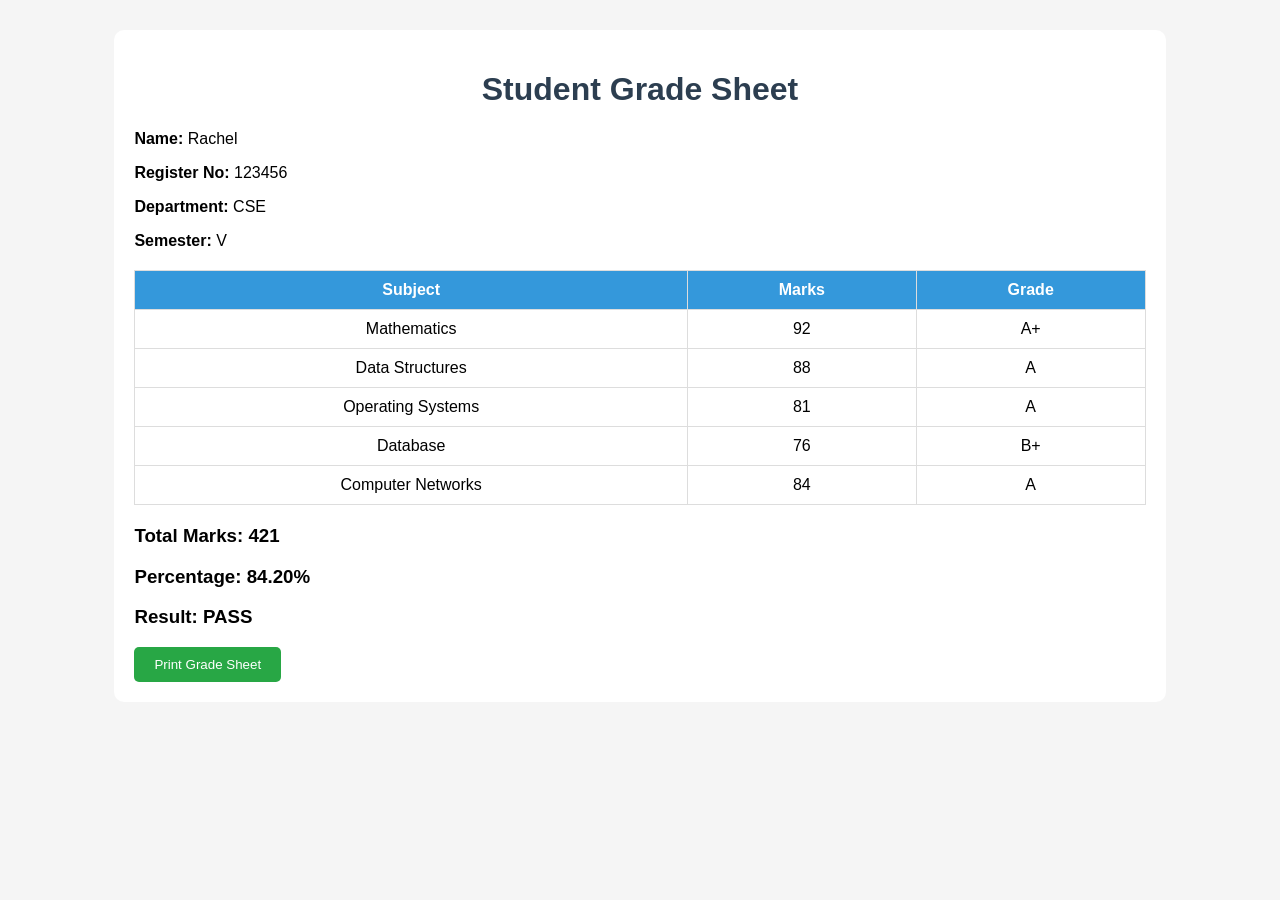
<file: index.html>
<!DOCTYPE html>
<html>
<head>
    <title>Student Grade Sheet</title>
    <link rel="stylesheet" href="style.css">
</head>
<body>

<div class="container">

    <h1>Student Grade Sheet</h1>

    <div class="student-info">
        <p><strong>Name:</strong> Rachel</p>
        <p><strong>Register No:</strong> 123456</p>
        <p><strong>Department:</strong> CSE</p>
        <p><strong>Semester:</strong> V</p>
    </div>

    <table>
        <thead>
            <tr>
                <th>Subject</th>
                <th>Marks</th>
                <th>Grade</th>
            </tr>
        </thead>

        <tbody id="resultTable">
        </tbody>
    </table>

    <div class="summary">
        <h3>Total Marks: <span id="total"></span></h3>
        <h3>Percentage: <span id="percentage"></span>%</h3>
        <h3>Result: <span id="result"></span></h3>
    </div>

    <button onclick="window.print()">Print Grade Sheet</button>

</div>

<script src="script.js"></script>
</body>
</html>
</file>
<file: style.css>
body{
    font-family: Arial, sans-serif;
    background:#f5f5f5;
}

.container{
    width:80%;
    margin:auto;
    background:white;
    padding:20px;
    margin-top:30px;
    border-radius:10px;
}

h1{
    text-align:center;
    color:#2c3e50;
}

table{
    width:100%;
    border-collapse:collapse;
    margin-top:20px;
}

th,td{
    border:1px solid #ddd;
    padding:10px;
    text-align:center;
}

th{
    background:#3498db;
    color:white;
}

.summary{
    margin-top:20px;
}

button{
    background:#28a745;
    color:white;
    padding:10px 20px;
    border:none;
    cursor:pointer;
    border-radius:5px;
}
</file>
